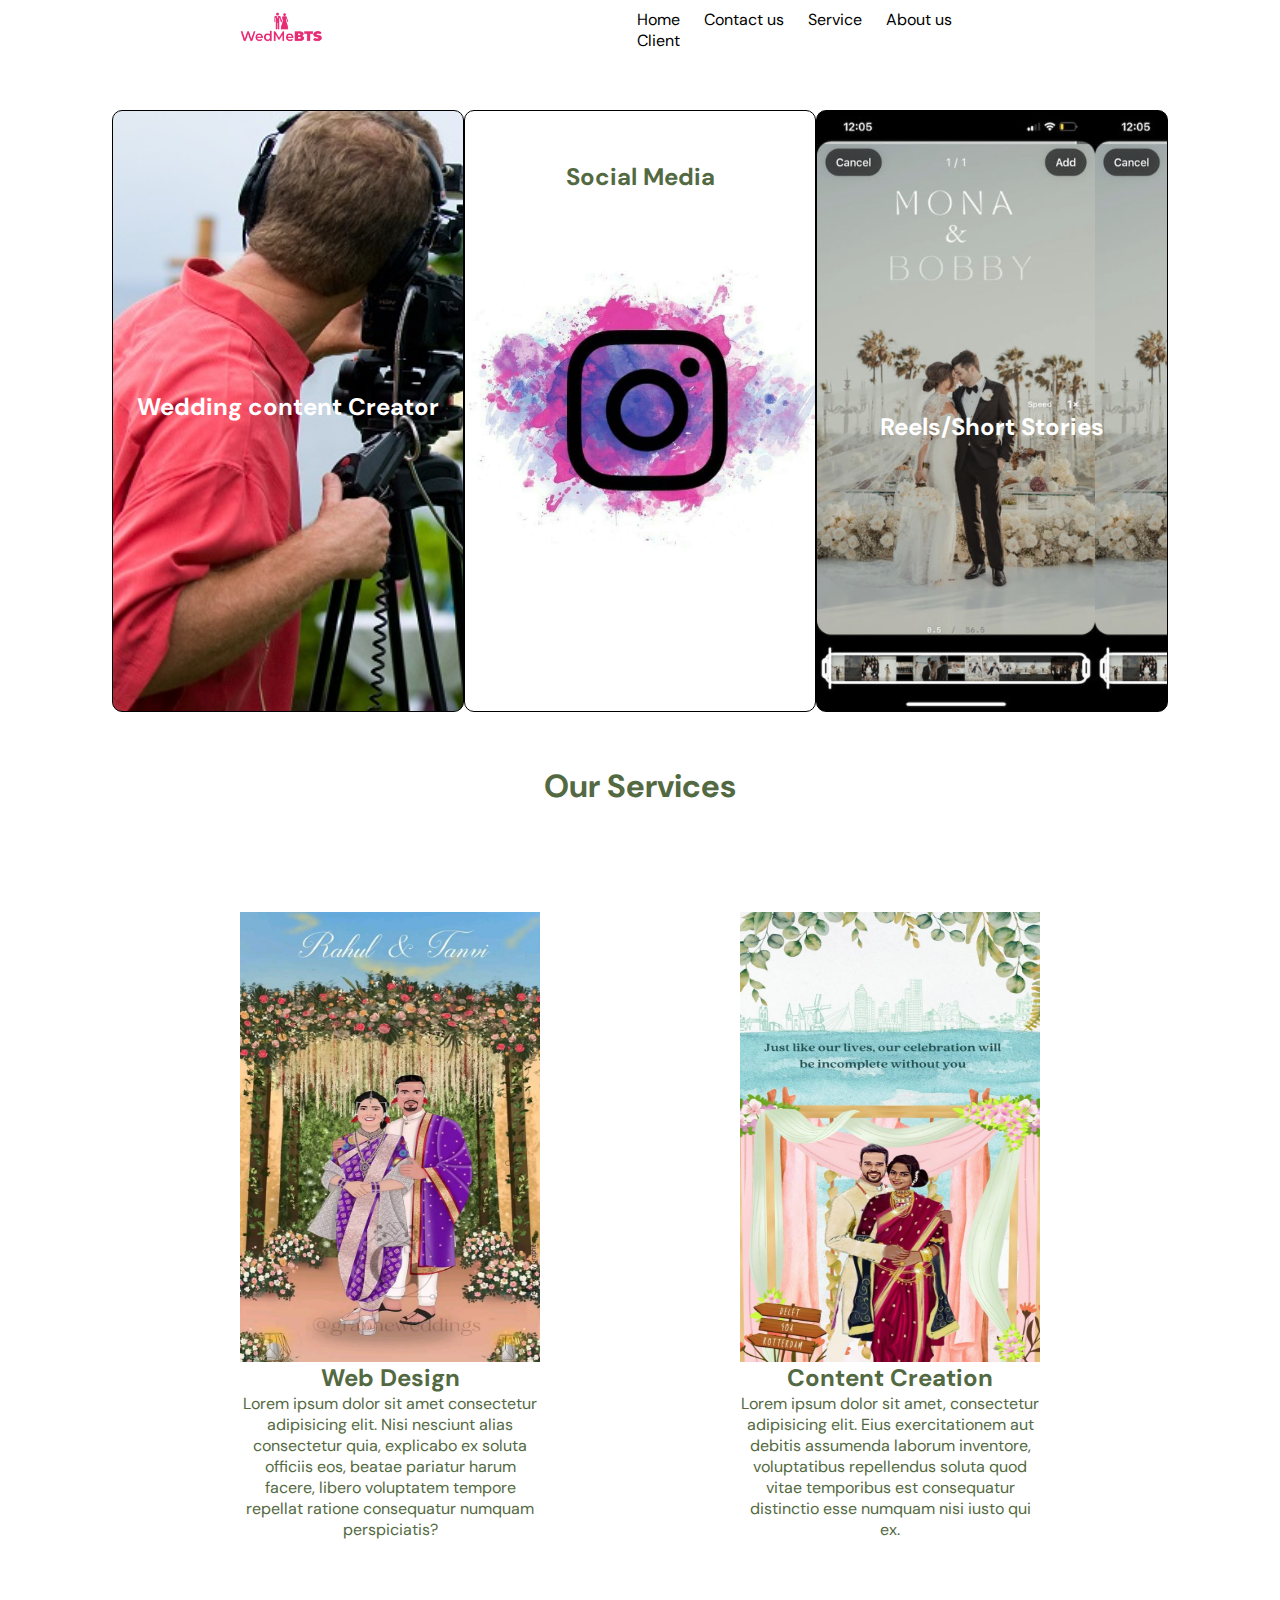
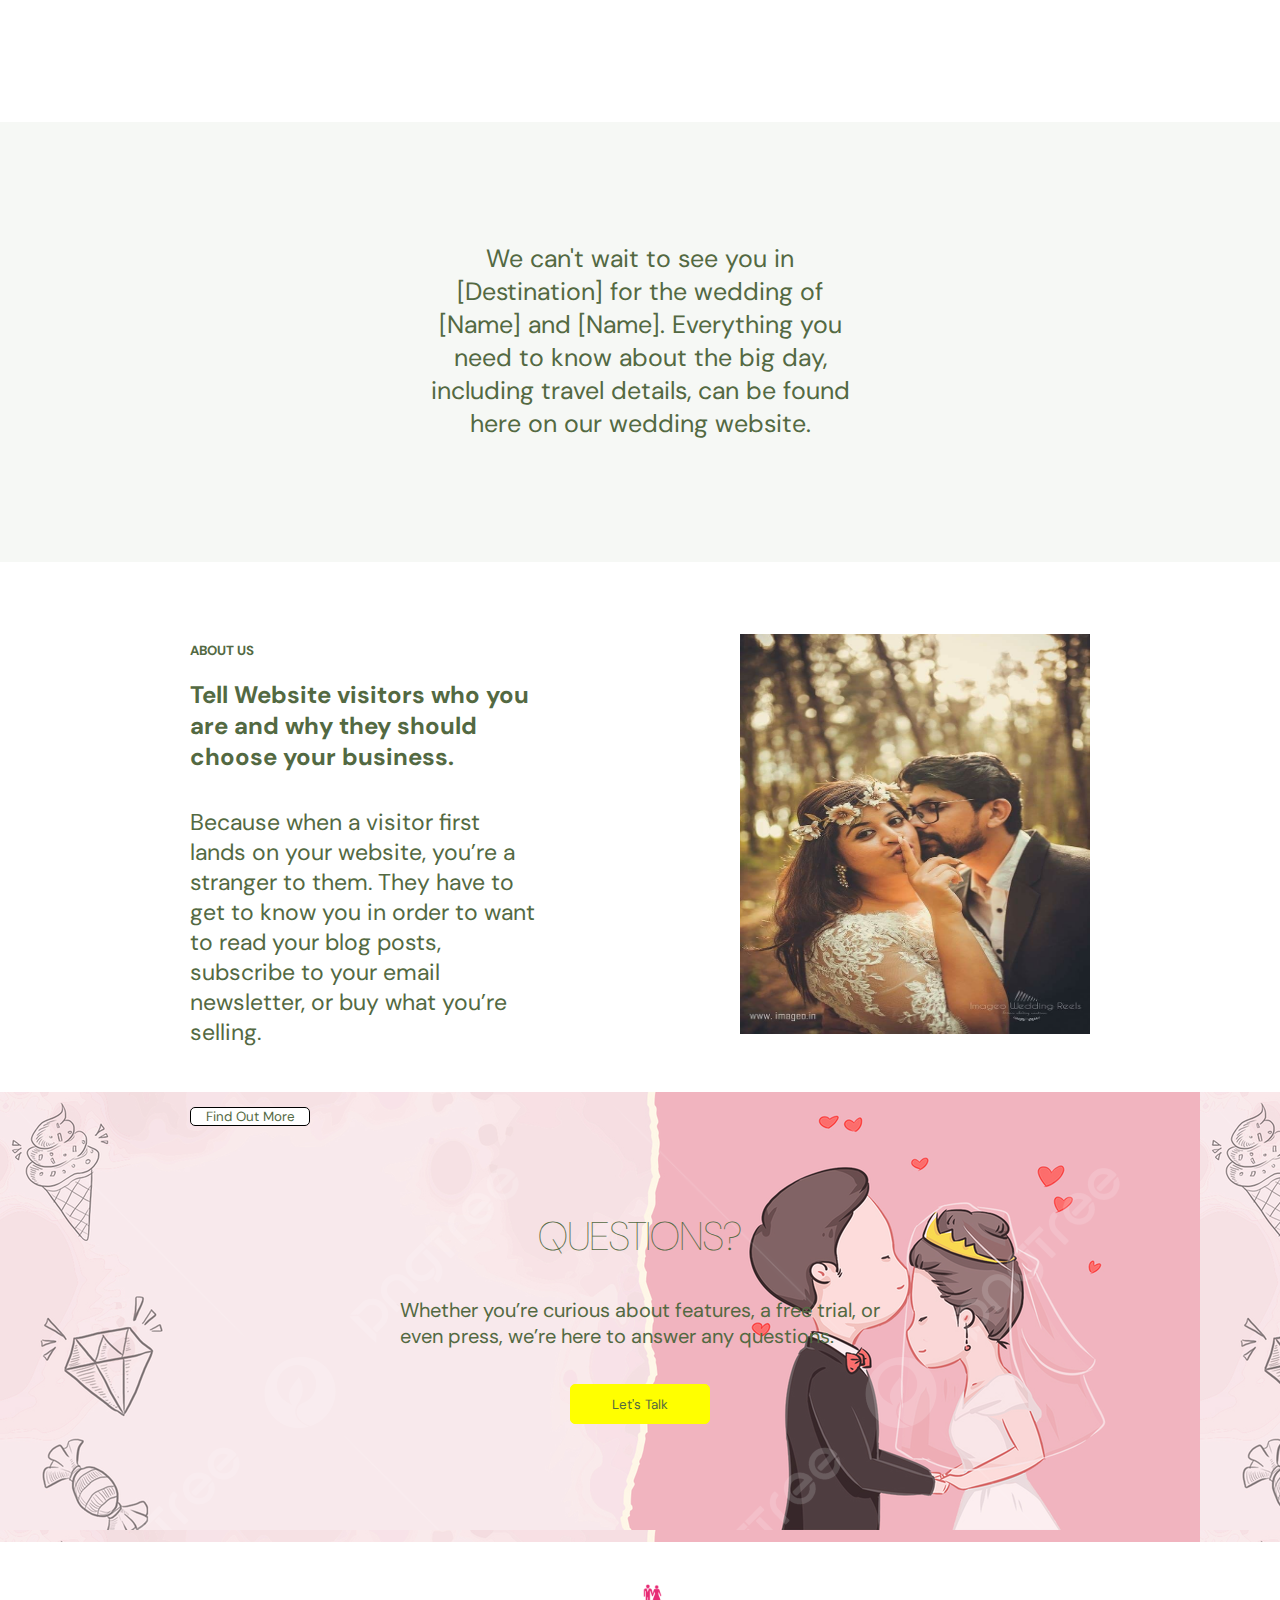
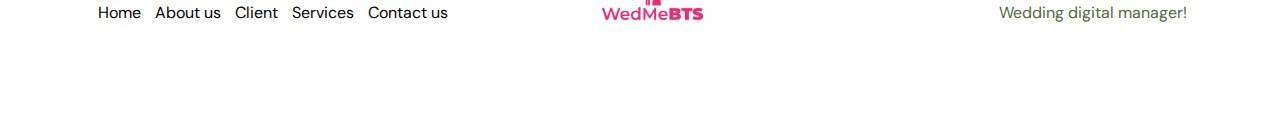
<file: index.html>
<!DOCTYPE html>
<html lang="en">
<head>
    <meta charset="UTF-8">
    <meta name="viewport" content="width=device-width, initial-scale=1.0">
    <title>Document</title>
    <link rel="stylesheet" href="style.css">
    <link rel="stylesheet" href="https://cdnjs.cloudflare.com/ajax/libs/font-awesome/6.5.1/css/all.min.css" integrity="sha512-DTOQO9RWCH3ppGqcWaEA1BIZOC6xxalwEsw9c2QQeAIftl+Vegovlnee1c9QX4TctnWMn13TZye+giMm8e2LwA==" crossorigin="anonymous" referrerpolicy="no-referrer" />
    <link href='https://fonts.googleapis.com/css?family=DM Sans' rel='stylesheet'>
    <header>
        <div class="logo_container">
            <a href="#"><img id="logo" src="images/logo.png" alt="Logo-Home"></a>
        </div>
        <nav class="nav_bar">
            <a href="index.html">Home</a>
            <a href="contact us.html">Contact us</a>
            <a href="services.">Service</a>
            <a href="about us.html">About us</a>
            <a href="#">Client</a>
        </nav>
    </header>
</head>
<body>
    <main>
        <div class="banner-sections">
            <!-- <div class="banner_content">
                <h1>It's Wedding Time</h1><br>
                “A happy marriage is a long conversation which always seems too short.”
                Lorem ipsum dolor sit amet consectetur, adipisicing elit. Nihil accusantium, ab facere obcaecati pariatur doloremque, sit nulla reprehenderit facilis architecto nostrum ipsa necessitatibus nesciunt esse ut mollitia quasi in odit!
            </div>
            <div class="banner_button">
                <a href="#">Get Started</a>
            </div> -->

            
            <a href="#"><div class="banner-section1">
                
                <h2> Wedding content Creator</h2>
             </div></a>



            <a href="#"><div class="banner-section2">
                
                <h2>Social Media</h2>
            </div></a>

            <a href="#"><div class="banner-section3">
               
                <h2>Reels/Short Stories</h2>
            </div>
</a>


        </div>

        <h1 class="our_services">Our Services</h1>

        <div class="services">
            
            <div class="service1"><img src="images/service 3.jpg" alt="#">
                <h2>Web Design</h2>
                <p>Lorem ipsum dolor sit amet consectetur adipisicing elit. Nisi nesciunt alias consectetur quia, explicabo ex soluta officiis eos, beatae pariatur harum facere, libero voluptatem tempore repellat ratione consequatur numquam perspiciatis?</p>
            </div>
            <div class="service2"><img src="images/service2.jpg" alt="#">
                <h2>Content Creation</h2>
                Lorem ipsum dolor sit amet, consectetur adipisicing elit. Eius exercitationem aut debitis assumenda laborum inventore, voluptatibus repellendus soluta quod vitae temporibus est consequatur distinctio esse numquam nisi iusto qui ex.
            </div>
        </div>

        <div class="quote-bg">
            <i class="fa-solid fa-quote-left"></i>
        <div class="quote-content">
            <p>We can't wait to see you in [Destination] for the wedding of [Name] and [Name]. Everything you need to know about the big day, including travel details, can be found here on our wedding website. </p>
        </div>
        <i class="fa-solid fa-quote-right"></i>
        </div>

        <div class="content2">
            <div class="content2a">
                <h5>ABOUT US</h5>
                <h2>Tell Website visitors who you are and why they should 
                    choose your business.
                </h2>
                <p>Because when a visitor first lands on your website, you’re a stranger to them. They have to get to know you in order to want to read your blog posts, subscribe to your email newsletter, or buy what you’re selling.</p>

                <button>Find Out More</button>


            </div>

            <div class="content2b">
                <img src="images/content-pic.jpg" alt="">
            </div>
        </div>

        <div class="questions">
            <h1>QUESTIONS?</h1>
            <p>Whether you’re curious about features, a free trial, or<br> even press, we’re here to answer any questions.</p>
            <button>Let's Talk</button>
        </div>
    </main>

<footer class="last-bar">
   <div class="last-bar-links"><a href="#">Home</a>
   <a href="about us.html">About us</a>
   <a href="#">Client</a>
   <a href="services.html">Services</a>
   <a href="contact us.html">Contact us</a></div>

   <div class="last-bar-logo">
    <a href="index.html"><img src="images/logo.png" alt="img"></a>
   </div>

   <div class="last-bar-content">
    <p>Wedding digital manager!</p>
   </div>
</footer>

</body>
</html>
</file>
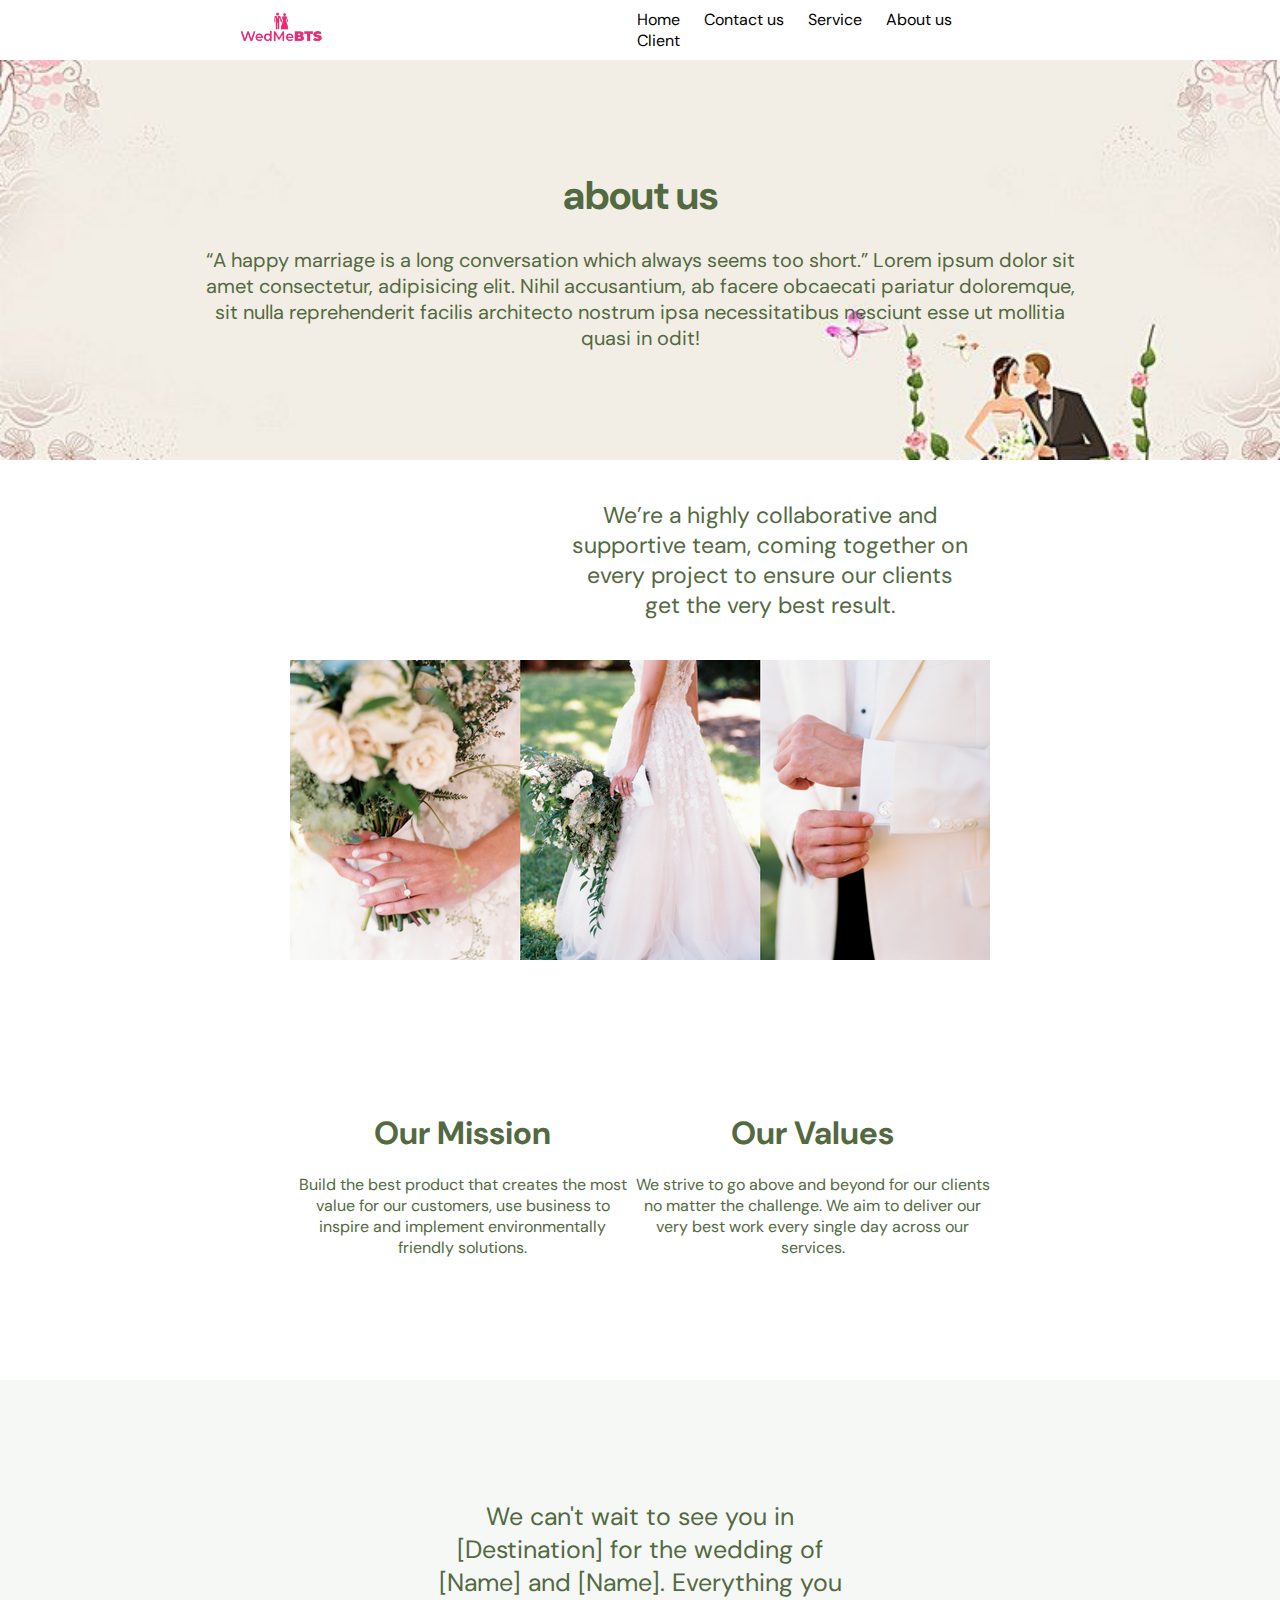
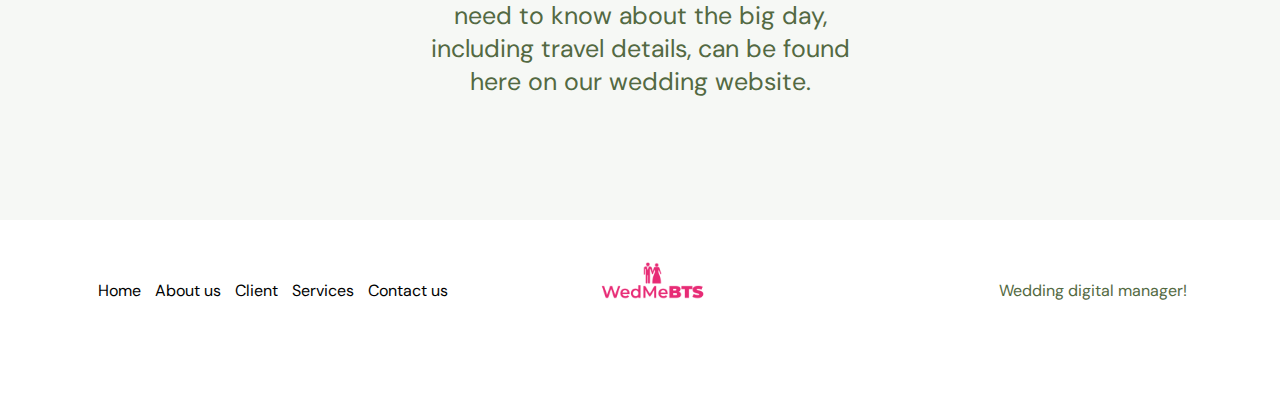
<file: about us.html>
<!DOCTYPE html>
<html lang="en">
<head>
    <meta charset="UTF-8">
    <meta name="viewport" content="width=device-width, initial-scale=1.0">
    <title>About Company</title>
    <link rel="stylesheet" href="style.css">
    <link rel="stylesheet" href="https://cdnjs.cloudflare.com/ajax/libs/font-awesome/6.5.1/css/all.min.css" integrity="sha512-DTOQO9RWCH3ppGqcWaEA1BIZOC6xxalwEsw9c2QQeAIftl+Vegovlnee1c9QX4TctnWMn13TZye+giMm8e2LwA==" crossorigin="anonymous" referrerpolicy="no-referrer" />
    <link href='https://fonts.googleapis.com/css?family=DM Sans' rel='stylesheet'>
</head>
<header>
    <div class="logo_container">
        <a href="#"><img id="logo" src="images/logo.png" alt="Logo-Home"></a>
    </div>
    <nav class="nav_bar">
        <a href="index.html">Home</a>
        <a href="contact us.html">Contact us</a>
        <a href="services.html">Service</a>
        <a href="about us.html">About us</a>
        <a href="#">Client</a>
    </nav>
</header>
<body>
    <main>
        <div class="about_us_banner_container">
            <div class="about_us_banner_content">
                <h1>about us</h1><br>
                “A happy marriage is a long conversation which always seems too short.”
                Lorem ipsum dolor sit amet consectetur, adipisicing elit. Nihil accusantium, ab facere obcaecati pariatur doloremque, sit nulla reprehenderit facilis architecto nostrum ipsa necessitatibus nesciunt esse ut mollitia quasi in odit!
            </div>
        </div>
        <div class="about_us_content">
            <p>We’re a highly collaborative and supportive team, coming together on every project to ensure our clients get the very best result.</p>
        </div>

        <div class="about_us_content_2">
            <img src="images/images1.png" alt="image">
            <div class="about_us_content_2_new">
                <div class="about_us_content_2_new_left"><p><h1>Our Mission</h1>
                    Build the best product that creates the most value for our customers, use business to inspire and implement environmentally friendly solutions.</p>
                </div>

                <div class="about_us_content_2_new_right"><h1>Our Values</h1>
                    We strive to go above and beyond for our clients no matter the challenge. We aim to deliver our very best work every single day across our services.</div>
            </div>
        </div>

        <div class="quote-bg">
            <i class="fa-solid fa-quote-left"></i>
        <div class="quote-content">
            <p>We can't wait to see you in [Destination] for the wedding of [Name] and [Name]. Everything you need to know about the big day, including travel details, can be found here on our wedding website. </p>
        </div>
        <i class="fa-solid fa-quote-right"></i>
        </div>




    </main>




    <footer class="last-bar">
        <div class="last-bar-links"><a href="index.html">Home</a>
        <a href="about us.html">About us</a>
        <a href="#">Client</a>
        <a href="services.html">Services</a>
        <a href="contact us.html">Contact us</a></div>
     
        <div class="last-bar-logo">
         <a href="index.html"><img src="images/logo.png" alt="img"></a>
        </div>
     
        <div class="last-bar-content">
         <p>Wedding digital manager!</p>
        </div>
     </footer>
</body>
</html>
</file>
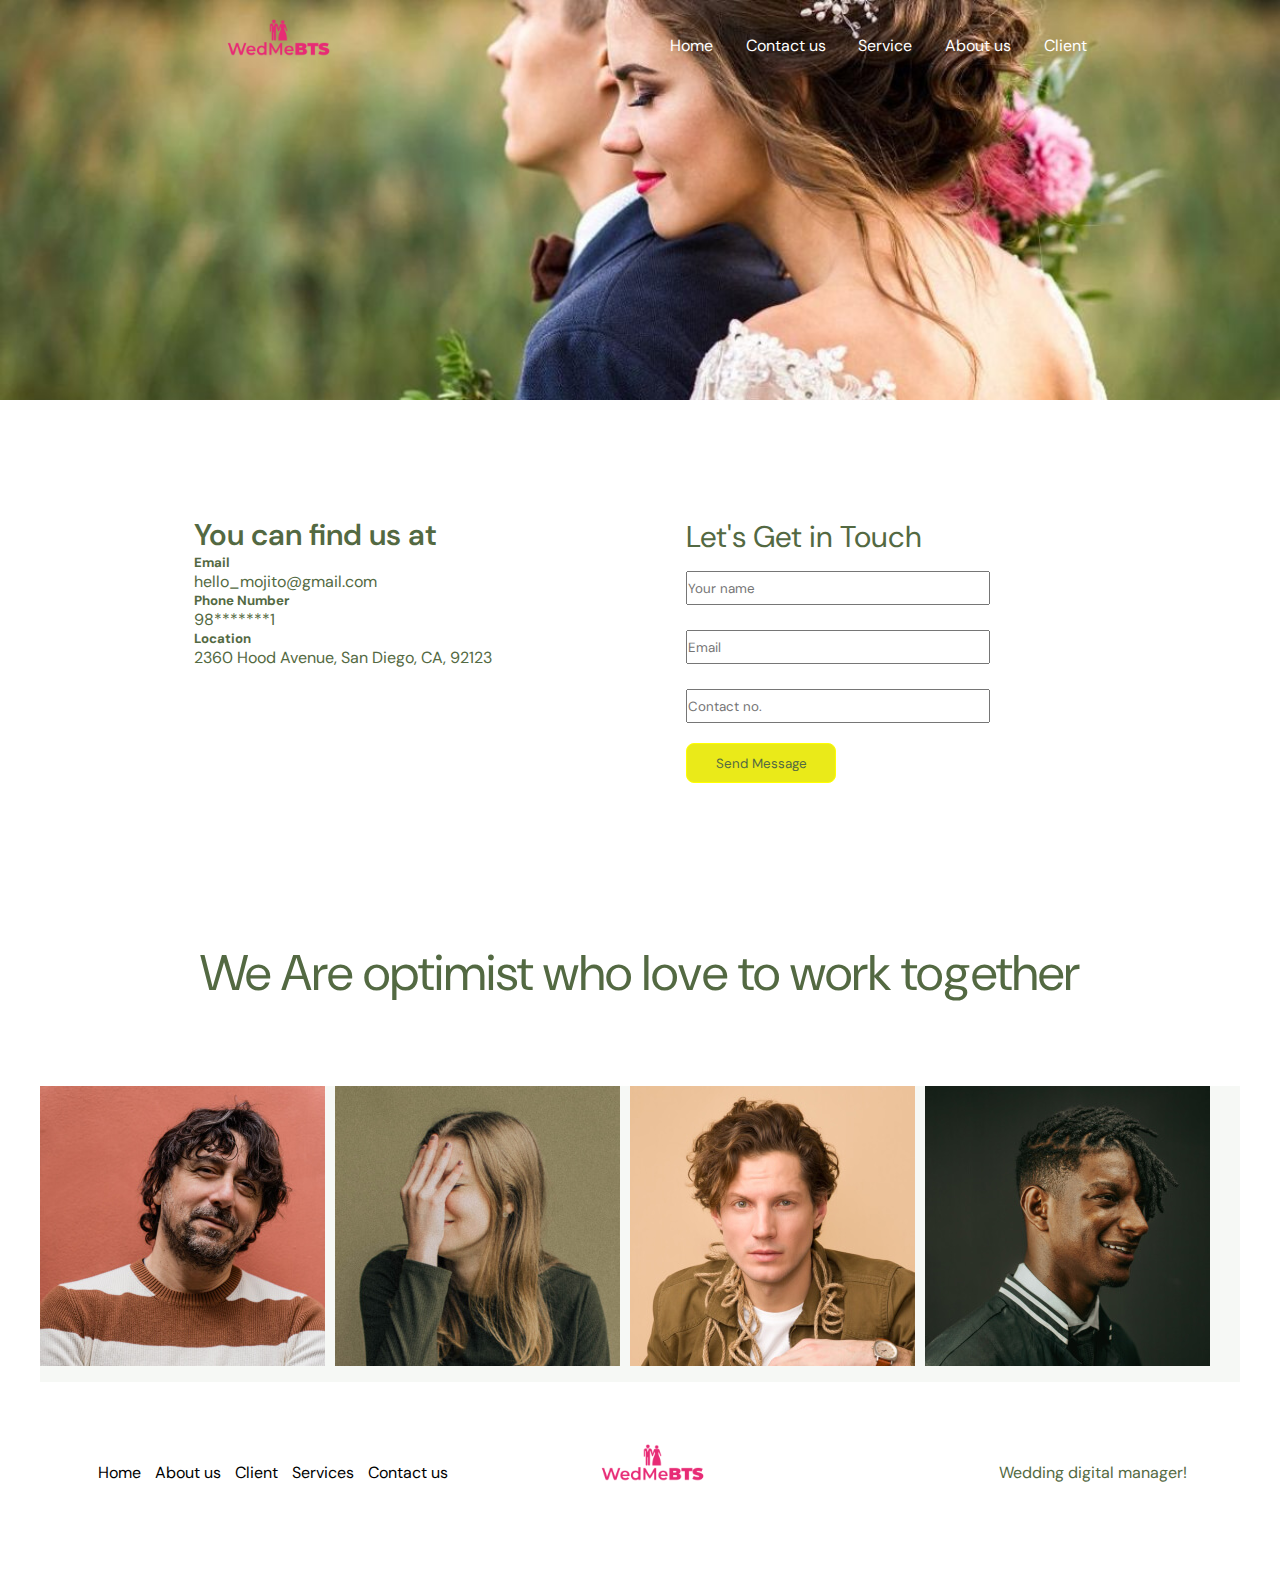
<file: contact us.html>
<!DOCTYPE html>
<html lang="en">
<head>
    <meta charset="UTF-8">
    <meta name="viewport" content="width=device-width, initial-scale=1.0">
    <link rel="stylesheet" href="style.css">
    <link rel="stylesheet" href="https://cdnjs.cloudflare.com/ajax/libs/font-awesome/6.5.1/css/all.min.css" integrity="sha512-DTOQO9RWCH3ppGqcWaEA1BIZOC6xxalwEsw9c2QQeAIftl+Vegovlnee1c9QX4TctnWMn13TZye+giMm8e2LwA==" crossorigin="anonymous" referrerpolicy="no-referrer" />
    <link href='https://fonts.googleapis.com/css?family=DM Sans' rel='stylesheet'>
    <title>Contact us</title>
</head>
<body>
    <div class="contact-navigation-bar">
        <div class="contact-nav-logo">
            <img src="images/logo.png" alt="img">
        </div>
        <div class="contact-nav-links">
            <a href="index.html">Home</a>
        <a href="contact us.html">Contact us </a>
        <a href="services.html">Service</a>
        <a href="about us.html">About us</a>
        <a href="">Client</a>
        </div>
    </div>

    <div class="contact-main">
        <div class="contact-main-left">
            <div class="heading1"><h3>You can find us at</h3></div>
                <div class="first"><h5>Email</h5>
                <p >hello_mojito@gmail.com</p></div>
            
            <div class="second"><h5 >Phone Number</h5>
            <p >98*******1</p></div>

            <div class="third"><h5 >Location</h5>
            <p >2360 Hood Avenue, San Diego, CA, 92123</p></div>
        </div>
        <div class="contact-main-right">
            <p>Let's Get in Touch</p>
            <div class="entry-area">
            <input type="text"  placeholder="Your name" >
            <input type="text" placeholder="Email">
            <input type="text" placeholder="Contact no.">

            <button>Send Message</button>
        </div>
        </div>   
    </div>

    <div class="contact-content2">
        <p>We Are optimist who love to work together</p>

        <div class="contact-content2-avatar">
            <img src="images/avatar_1.jpg" alt="img">
            <img src="images/avatar_2.jpg" alt="img">
            <img src="images/avatar_3.jpg" alt="img">
            <img src="images/avatar_4.jpg" alt="img">
        </div>
    </div>

    <footer class="last-bar">
        <div class="last-bar-links"><a href="index.html">Home</a>
        <a href="about us">About us</a>
        <a href="#">Client</a>
        <a href="services.html">Services</a>
        <a href="contact us.html">Contact us</a></div>
     
        <div class="last-bar-logo">
         <a href="index.html"><img src="images/logo.png" alt="img"></a>
        </div>
     
        <div class="last-bar-content">
         <p>Wedding digital manager!</p>
        </div>
     </footer>

</body>
</html>
</file>
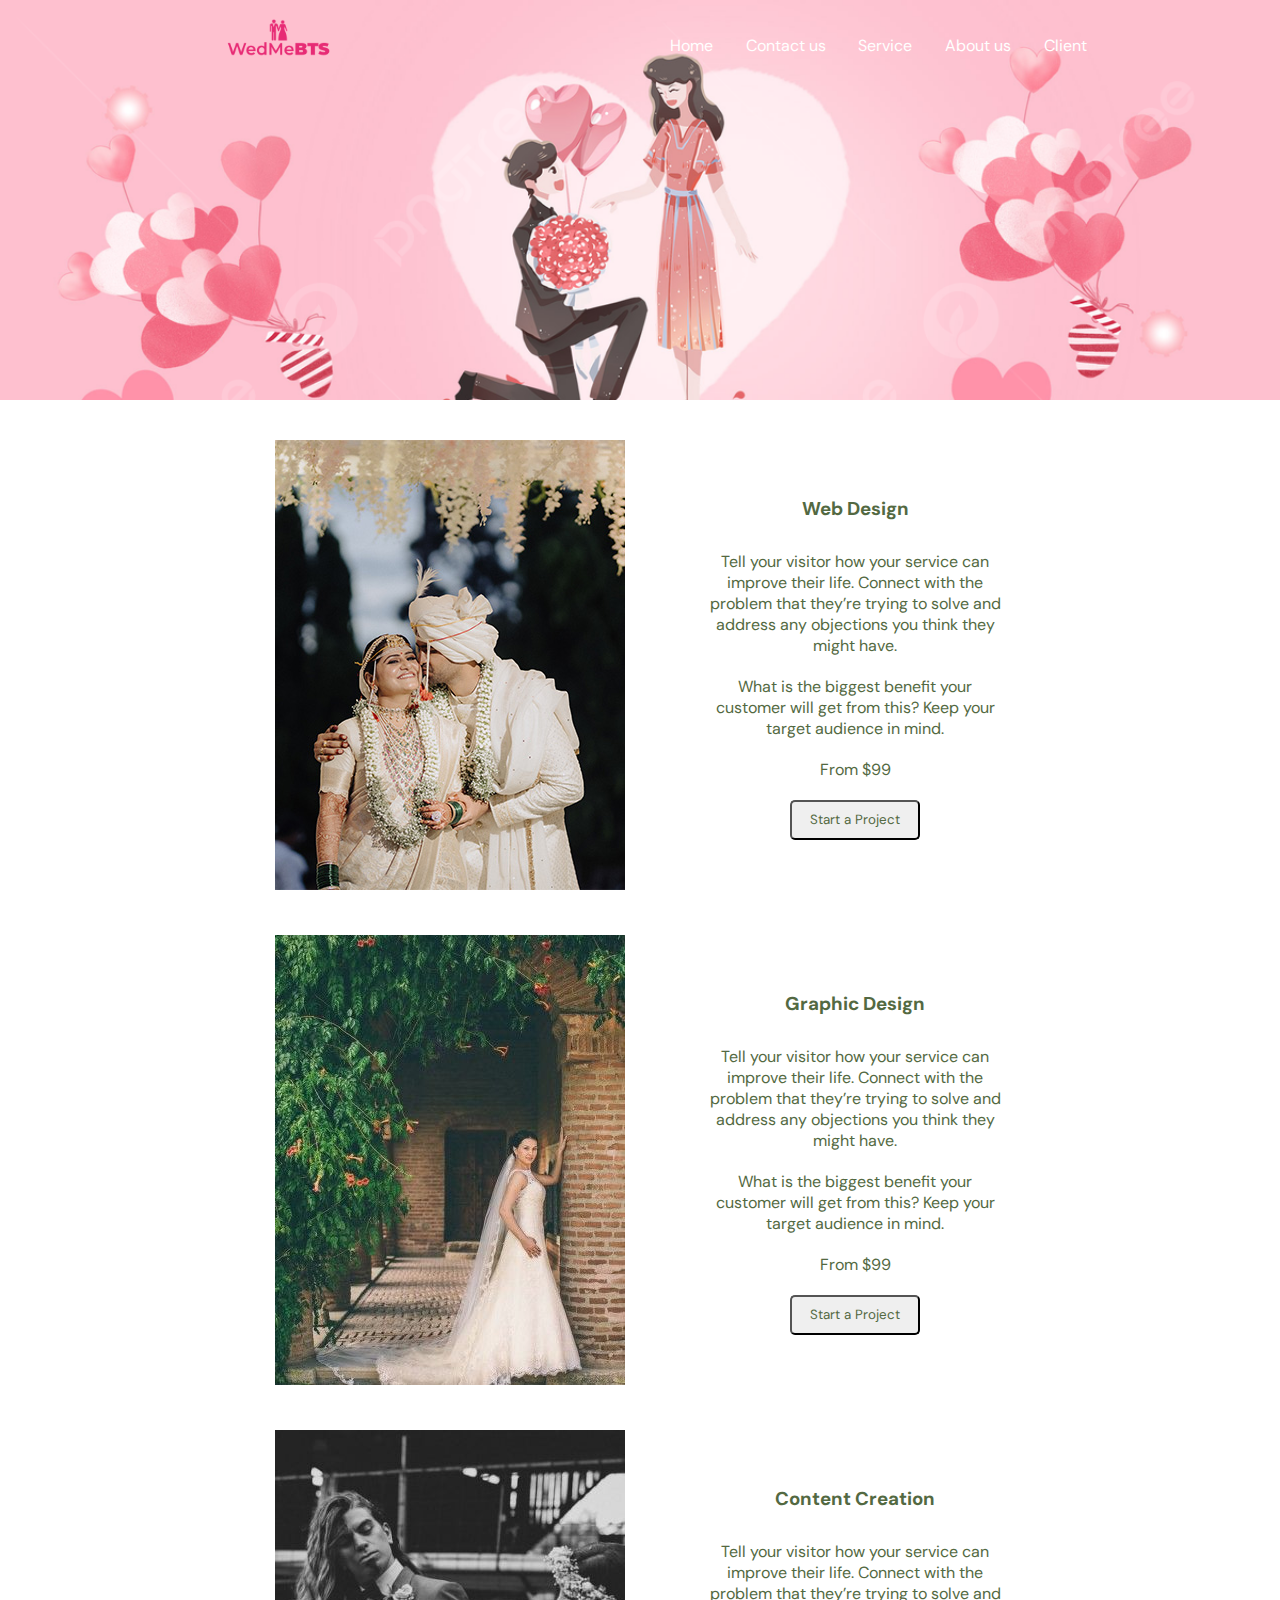
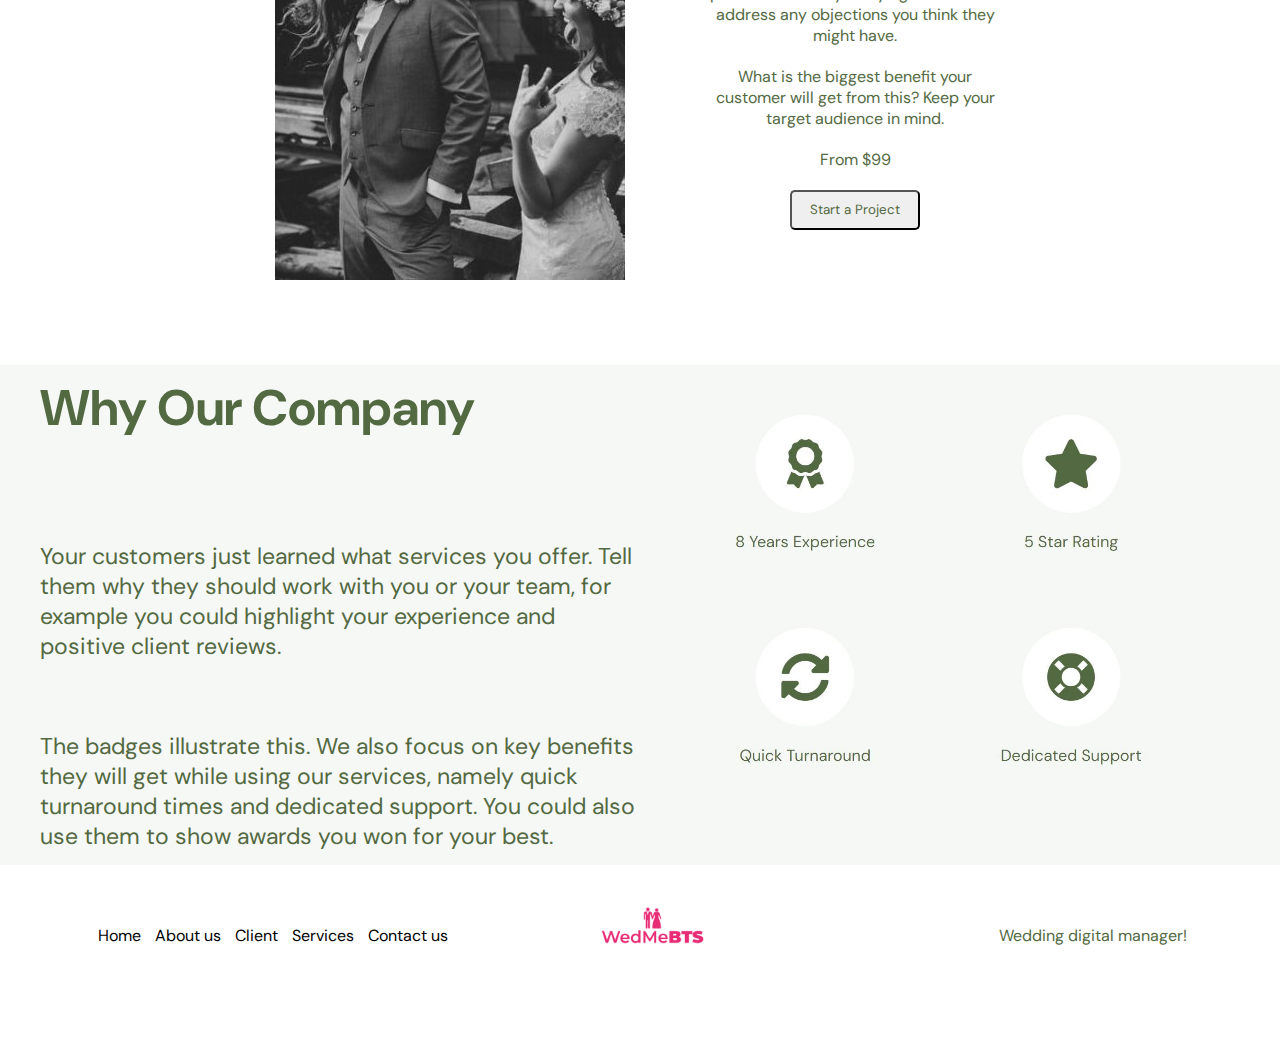
<file: services.html>
<!DOCTYPE html>
<html lang="en">
<head>
    <meta charset="UTF-8">
    <meta name="viewport" content="width=device-width, initial-scale=1.0">
    <link rel="stylesheet" href="style.css">
    <link rel="stylesheet" href="https://cdnjs.cloudflare.com/ajax/libs/font-awesome/6.5.1/css/all.min.css" integrity="sha512-DTOQO9RWCH3ppGqcWaEA1BIZOC6xxalwEsw9c2QQeAIftl+Vegovlnee1c9QX4TctnWMn13TZye+giMm8e2LwA==" crossorigin="anonymous" referrerpolicy="no-referrer" />
    <link href='https://fonts.googleapis.com/css?family=DM Sans' rel='stylesheet'>
    <title>Services</title>
</head>
<body>
    <div class="services-navigation-bar">
        <div class="services-nav-logo">
            <img src="images/logo.png" alt="img">
        </div>
        <div class="services-nav-links">
            <a href="index.html">Home</a>
        <a href="contact us.html">Contact us </a>
        <a href="services.html">Service</a>
        <a href="about us.html">About us</a>
        <a href="">Client</a>
        </div>
    </div>

    <div class="services-content">
        <div class="services-content1">
            <div class="serices-content1-image"><img src="images/image7.jpg" alt="image">
            </div>
            <div class="services-content1-text"><h3>Web Design</h3>
                <p id="cp11">Tell your visitor how your service can improve their life. Connect with the problem that they’re trying to solve and address any objections you think they might have.</p>
                
                 
                
                <p id="cp12">What is the biggest benefit your customer will get from this? Keep your target audience in mind.</p>
                
                From $99
            <button>Start a Project</button></div>
        </div>


        <div class="services-content2">
            <div class="services-content2-image"><img src="images/image8.jpg" alt=""></div>
            <div class="services-content2-text"><h3>Graphic Design</h3>
                <p id="cp21">Tell your visitor how your service can improve their life. Connect with the problem that they’re trying to solve and address any objections you think they might have.</p>
                
                 
                
                <p id="cp22">What is the biggest benefit your customer will get from this? Keep your target audience in mind.</p>
                
                From $99
            <button>Start a Project</button>
        </div>
        </div>



        <div class="services-content-3">
            <div class="services-content-3-image">
                <img src="images/image10.jpg" alt="image">
            </div>
            <div class="services-content-3-text"><h3>Content Creation</h3>
                <p id="cp31">Tell your visitor how your service can improve their life. Connect with the problem that they’re trying to solve and address any objections you think they might have.</p>
                
                 
                
               <p id="cp32"> What is the biggest benefit your customer will get from this? Keep your target audience in mind.</p>
                
                From $99


                <button>Start a Project</button>
            </div>

                
        </div>

    </div>

    <div class="services-moto">
        <div class="services-moto1">
            <h2>Why Our Company</h2>
            <p id="p1">Your customers just learned what services you offer. Tell them why they should work with you or your team, for example you could highlight your experience and positive client reviews.</p>

 

                <p id="p2">The badges illustrate this.  We also focus on key benefits they will get while using our services, namely quick turnaround times and dedicated support. You could also use them to show awards you won for your best.</p>
        </div>

        <div class="services-moto2">
           <img src="images/Capture.JPG" alt="img">
        </div>
    </div>

    <footer class="last-bar">
        <div class="last-bar-links"><a href="index.html">Home</a>
        <a href="about us.html">About us</a>
        <a href="#">Client</a>
        <a href="services.html">Services</a>
        <a href="contact us.html">Contact us</a></div>
     
        <div class="last-bar-logo">
         <a href="index.html"><img src="images/logo.png" alt="img"></a>
        </div>
     
        <div class="last-bar-content">
         <p>Wedding digital manager!</p>
        </div>
     </footer>
     
    
</body>
</html>
</file>
<file: style.css>
/* *{
    margin: 0;
    padding: 0;
}

.navbar{
    height: 50px;
    width: 100%;
    background-color: rgb(103, 159, 160);
    color: black;
    display: flex;
   
}

.nav-anchor{
    display: flex;
    justify-content: flex-end;  
    width: 100%; 
    margin-right: 10px;
    align-items: center;
    
}

.nav-anchor a{
    text-decoration: none;
    margin-left: 20px;
}

 */


 * {
    margin: 0;
    padding: 0;
    font-family: 'DM Sans';
    color: rgb(83,105,66);


    
    
 }

header{
    display: flex;
    background-color:transparent;
    height: 60px;
    justify-content: space-between;
    align-items: center;
    
}

#logo{
    height: 160px;
    padding-top: 10px;
    padding-left: 0px;
    margin-left: 0px;
    
}

.logo_container{
   /* background-color: hotpink; */
 width: 40%;
 margin-left: 200px;
}

.logo img{
    padding-left: 10px;
}


.nav_bar{
    /* background-color: forestgreen; */
    margin-right: 300px;
    
}
.nav_bar a{
    margin-right: 20px;
    text-decoration: none;
    color: black;
    transition: 0.4s;
    transition-timing-function: ease-in-out;
    transition-duration: 0.6s;
    transition-delay: 0.1s;
    cursor: pointer;
}

.nav_bar a:hover{
   
    transform: scale(1.1);
}


/* Normal Banner without sections----------------------------------------------------------------------------------------------------------------------------------------- */

/* .banner_container{
    display: flex;
    flex-direction: column;
    background-image: url(images/banner-3.jpg);
    background-size: cover;
    height: 600px;
    width: 100%;
    align-items: center;
    justify-content: center;
}

.banner_container img{
    width: 100%;
}

.banner_content{
    font-size: 20px;
    text-align: center;
    width: 70%;
    
}

.banner_content h1{
    text-align: center;
}

.banner_button{
    display: flex;
    height: 50px;
    width: 150px;
    background-color: rgb(255,217,54);
    align-items: center;
    margin-top: 30px;
    justify-content: center;
    border-radius: 5px;
    cursor: pointer;
    transition: transform 1s;
    
    
}


.banner_button a{
    text-decoration: none;
    
}

.banner_button:hover{
    transform: scale(1.25);
} */
/* ---------------------------------------------------------------------------------------------------------------------------------- */



.banner-sections{
    display: flex;
    justify-content: center;
    margin-top: 50px;
    background-color: white;
    box-sizing: border-box;
    height: 600px;
    justify-content: center;
    text-align: center;
}

.banner-sections a{
    text-decoration: none;
}

.banner-section1{
    display: flex;
    flex-direction: column;
    height: 600px;
    width: 350px;
    margin-right: 0px;
    background-image: url(images/wedding-videography.jpg);
    background-size: cover;
    align-items: center;
    transition: 0.5s;
    border: 1px solid black;
    border-radius: 10px;
    
}


.banner-section1 h2{
    margin-top: 280px;
    color: #ffffff;
    text-decoration: none;
}




.banner-section1:hover{
    transform: scale(1.1);
}


.banner-section2{
    display: flex;
    flex-direction: column;
    height: 600px;
    width: 350px;
    margin-right: 0px;
    background-color: mediumslateblue;
    background-image: url(images/insta3.jpg);
    background-size: cover;
    transition: 0.5s;
    border: 1px solid black;
    border-radius: 10px;
}


.banner-section2 h2{
    margin-top: 50px;
}

.banner-section2:hover{
    transform: scale(1.1);
}




.banner-section3{
    display: flex;
    flex-direction: column;
    height: 600px;
    width: 350px;
    background-color: darkviolet;
    background-image: url(images/reels.jpg);
    background-size: contain;
    transition: 0.5s;
    border: 1px solid black;
    border-radius: 10px;
    
}


.banner-section3 h2{
    margin-top: 300px;
    color: white;
}


.banner-section3:hover{
    transform: scale(1.1);
}




















.our_services{
    text-align: center;
    margin-top: 55px;
    margin-bottom: 55px;
    color: rgb(83,105,66);
    background-color: #ffffff;
}



.services{
    display: flex;
    width: 100%;
    height: 90vh;
    background-color:;
    justify-content: center;
    padding-top: 50px;
    color: rgb(83,105,66);
    

    
}
.service1{
    display: flex;
    flex-direction: column;
    width: 300px;
    height: 600px;
    background-color: white;
    text-align: center;

}

.service1 img{

    height: 75%;
  
}

.service2{
    display: flex;
    flex-direction: column;
    width: 300px;
    height: 600px;
    background-color: white;
    margin-left: 200px;
    text-align: center;

}

.service2 img{

    height: 75%;
}


.quote-bg{
    display: flex;
    width: 100%;
    height: 400px;
    background-color:#f6f8f5;
    justify-content: center;
    padding-top: 40px;

}

.quote-content{
    display: flex;
    height:120px;
    width: 450px;
    background-color: #f6f8f5;
    text-align: center;
    font-size: 25px;
    justify-content: center;
    padding-top: 10px;
    padding-bottom: 50px;
    margin-top: 70px;
    padding-left: 10px;
    padding-right: 10px;
    color: rgb(83,105,66);
   
}

.content2{
    display: flex;
    flex-direction: row;
    justify-content: center;
    
}


.content2a button{
    height: 40px;
    width: 120px;
    background-color: white;
    border: 1px solid black;
    transition: 0.4s;
    transition-duration: 1s;
    transition-timing-function: ease-in-out;
    border-radius: 5px;
}

.content2a button:hover{
    cursor: pointer;
    color: green;
   transform: scale(1.2);
   border: 1px solid green;
    
}

.content2a{
   display: flex;
   flex-direction: column;
    width: 350px;
    height: 450px;
    background-color: #ffffff;
    padding-top: 80px;
    color: rgb(83,105,66);
    
}

.content2a h5{
    margin-bottom: 20px;
}

.content2a h2{
    margin-bottom: 35px;
}

.content2a p{
    margin-bottom: 60px;
    font-size: 23px;
}
.content2b{
    color: rgb(83,105,66);
}

.content2b img{
    height: 400px;
    width: 350px;
    padding-top: 72px;
    padding-left: 200px;
}

.questions{
    display: flex;
    flex-direction: column;
    justify-content: center;
    align-items: center;
    width: 100%;
    height: 450px;
    background-image: url(images/last-banner.jpg);
}

.questions h1{
    font-weight: lighter;
    margin-bottom: 35px;
    font-size: 40px;
    color: rgb(83,105,66);
}

.questions p{
    margin-bottom: 30px;
    font-size: 20px;
    margin-bottom: 35px;
    color: rgb(83,105,66);
}

.questions button{
    width: 140px;
    height: 40px;
    background-color: yellow;
    border: 1px solid yellow;
    cursor: pointer;
    border-radius: 5px;
    transition: 0.4s;
    transition-timing-function: ease-in-out;
    transition-duration: 0.6s;
    transition-delay: 0.1s;
    
    
}

.questions button:hover{
    background-color: rgb(168, 168, 37);
    border: 1px solid rgb(184, 184, 32);
}

.last-bar{
    display: flex;
    justify-content: space-evenly;
    height: 100px;
    width: 100%;
    background-color: #ffffff;
    align-items: center;
    margin-top: 20px;
    
}

.last-bar a{
    padding: 5px;
    text-decoration: none;
    color: black;
}


.last-bar-logo img{
    height: 200px;
    width: 200px;
}

.last-bar-logo{
    margin-right: 150px;
}




/* About us Page */


.about_us_banner_container{
    display: flex;
    flex-direction: column;
    background-image: url(images/about-us-banner.jpg);
    background-size: cover;
    height: 400px;
    width: 100%;
    align-items: center;
    justify-content: center;
}

.banner_container img{
    width: 100%;
}

.about_us_banner_content{
    font-size: 20px;
    text-align: center;
    width: 70%;
    
}

.about_us_banner_content h1{
    text-align: center;
}


.about_us_content{
    display: flex;
    height: 200px;
    width: 400px;
    background-color: white;
    text-align: center;
    align-items: center;
    font-size: 23px;
    margin-left: 570px;
}

.about_us_content_2{
    display: flex;
    flex-direction: column;
    height: 80vh;
    background-color: white;
    align-items: center;

}

.about_us_content_2 img{
    height: 300px;
    width: 700px;
    
}


.about_us_content_2_new{
    display: flex;
    width: 700px;
    height: 400px;
    margin-top: 30px;
    background-color: white;
    
}

.about_us_content_2_new_left{
    display: flex;
    flex-direction: column;
    justify-content: center;
    align-items: center;
    background-color: white;
    text-align: center;
    
    
}


.about_us_content_2_new_left h1{
   margin-bottom: 20px;
}

.about_us_content_2_new_right{
    display: flex;
    flex-direction: column;
    justify-content: center;
    align-items: center;
    background-color: white;
    text-align: center;
    
}

.about_us_content_2_new_right h1{
    margin-bottom: 20px;
}



/* Contact us page */

.contact-navigation-bar{
    display: flex;
    background-image: url(images/image5.jpg);
    background-size: cover;
    height: 400px;
    justify-content: space-evenly;

}

.contact-navigation-bar a{
    color: #ffffff;
    text-decoration: none;
}



.contact-nav-logo{
    display: flex;
    background-color: rgb(0,0,0,0);
    height: 100px;
    width: 300px;
   
}

.contact-nav-logo img{
    height: 200px;
    width: 200px;
    margin-top: -55px;
    
}

.contact-nav-links{
    display: flex;
    justify-content: space-around;
    background-color: rgb(0,0,0,0);
    padding-top: 35px;
    height: 60px;
    width: 450px;
}


.contact-main{
    display: flex;
    justify-content: space-evenly;
    align-items: center;
    height: 500px;
    background-color: white;
}

.contact-main h3{
    font-weight: 580;
    font-size: 30px;
}

.contact-main-left{
    margin-top: 5px;
    background-color: white;
    height: 275px;
}

.heading1{background-color: white;}
.second{background-color: white;}
.third{background-color:white;}

.contact-main-right{
    display: flex;
    flex-direction: column;
    background-color: white;
    

}

.contact-main-right p{
    font-size: 30px;
}

.entry-area{
    display: flex;
    flex-direction: column;
    width: 400px;
    padding-top: 10px;
    background-color: white;
}

.entry-area input{
    margin-top: 5px;
    height: 30px;
    width: 300px;
    margin-bottom: 20px;


}

.contact-main-right button{
    width: 150px;
    height: 40px;
    border-radius: 8px;
    background-color: rgb(234, 234, 25);
    border: 1px solid yellow;
}

.contact-content2{
    display: flex;
    justify-content: center;
    align-items: center;
    flex-direction: column;
    background-color: white;
    width: 100%;font-size: 50px;
    padding-top: 40px;
    margin-bottom: 40px;
}

.contact-content2-avatar{
    width: 1200px;
    margin-top: 80px;
    justify-content: space-between;
    background-color: rgb(246,248,245);
    
    
}



/* services */




.services-navigation-bar{
    display: flex;
    background-image: url(images/image6.jpg);
    background-size: cover;
    height: 400px;
    justify-content: space-evenly;

}

.services-navigation-bar a{
    color: #ffffff;
    text-decoration: none;
}



.services-nav-logo{
    display: flex;
    background-color: rgb(0,0,0,0);
    height: 100px;
    width: 300px;
   
}

.services-nav-logo img{
    height: 200px;
    width: 200px;
    margin-top: -55px;
    
}

.services-nav-links{
    display: flex;
    justify-content: space-around;
    background-color: rgb(0,0,0,0);
    padding-top: 35px;
    height: 60px;
    width: 450px;
}

.services-content{
    display: flex;
    flex-direction: column;
    justify-content: center;
    align-items: center;
}

.services-content1{
    display: flex;
    margin-top: 40px;
    gap: 80px;
}

.services-content1-text{
    box-sizing: border-box;
    display: flex;
    justify-content: center;
    flex-direction: column;
    align-items: center;
    width: 400px;
    text-align: center;
    width: 300px;
    background-color: white;
}

.services-content1-text button{
    width: 130px;
    height: 40px;
    margin-top: 20px;
   
    border-radius: 5px;
}

.services-content1-text button:hover{
    cursor: pointer;
    background-color: #ffffff;
    border: 1px solid green;
    color: green;
}

#cp11{
    margin-bottom: 20px;
}

#cp12{
    margin-bottom: 20px;
}

.services-content1 h3{
    margin-bottom: 30px;
}


.services-content2{
    display: flex;
    margin-top: 40px;
    gap: 80px;
}


.services-content2-text{
    box-sizing: border-box;
    display: flex;
    justify-content: center;
    flex-direction: column;
    align-items: center;
    width: 400px;
    text-align: center;
    width: 300px;
    background-color: white;
}

.services-content2-text button{
    width: 130px;
    height: 40px;
    margin-top: 20px;
   
    border-radius: 5px;
}

.services-content2-text button :hover{
    cursor: pointer;
    background-color: #ffffff;
    border: 1px solid green;
    color: green;
}


#cp21{
    margin-bottom: 20px;
}

#cp22{
    margin-bottom: 20px;
}

.services-content2 h3{
    margin-bottom: 30px;
}




.services-content-3{
    display: flex;
    margin-top: 40px;
    gap: 80px;
}


.services-content-3-text{
    box-sizing: border-box;
    display: flex;
    justify-content: center;
    flex-direction: column;
    align-items: center;
    width: 400px;
    text-align: center;
    width: 300px;
    background-color:white;
}




.services-content-3-text button{
    width: 130px;
    height: 40px;
    margin-top: 20px;
    border-radius: 5px;
}

.services-content-3-text button:hover{
    cursor: pointer;
    background-color: #ffffff;
    border: 1px solid green;
    color: green;
}


#cp31{
    margin-bottom: 20px;
}

#cp32{
    margin-bottom: 20px;
}

.services-content-3 h3{
    margin-bottom: 30px;
}


.services-moto{
    display: flex;
    justify-content: center;
    margin-top: 80px;
    background-color: #f6f8f5;
}

.services-moto1{
    display: flex;
    flex-direction: column;
    background-color: #f6f8f5;
    width: 600px;
    height: 500px;
    
}

.services-moto2{
    background-color: khaki;
    width: 600px;
    height: 500px;
}



.services-moto2 img{
    width: 600px;
    height: 500px;
}


#p1{
    margin-bottom: 70px;
    margin-top: 100px;
    font-size: 23px;
}

#p2{
    font-size: 23px;
}

.services-moto1 h2{
    margin-top: 10px;
    font-size: 50px;
}
</file>
